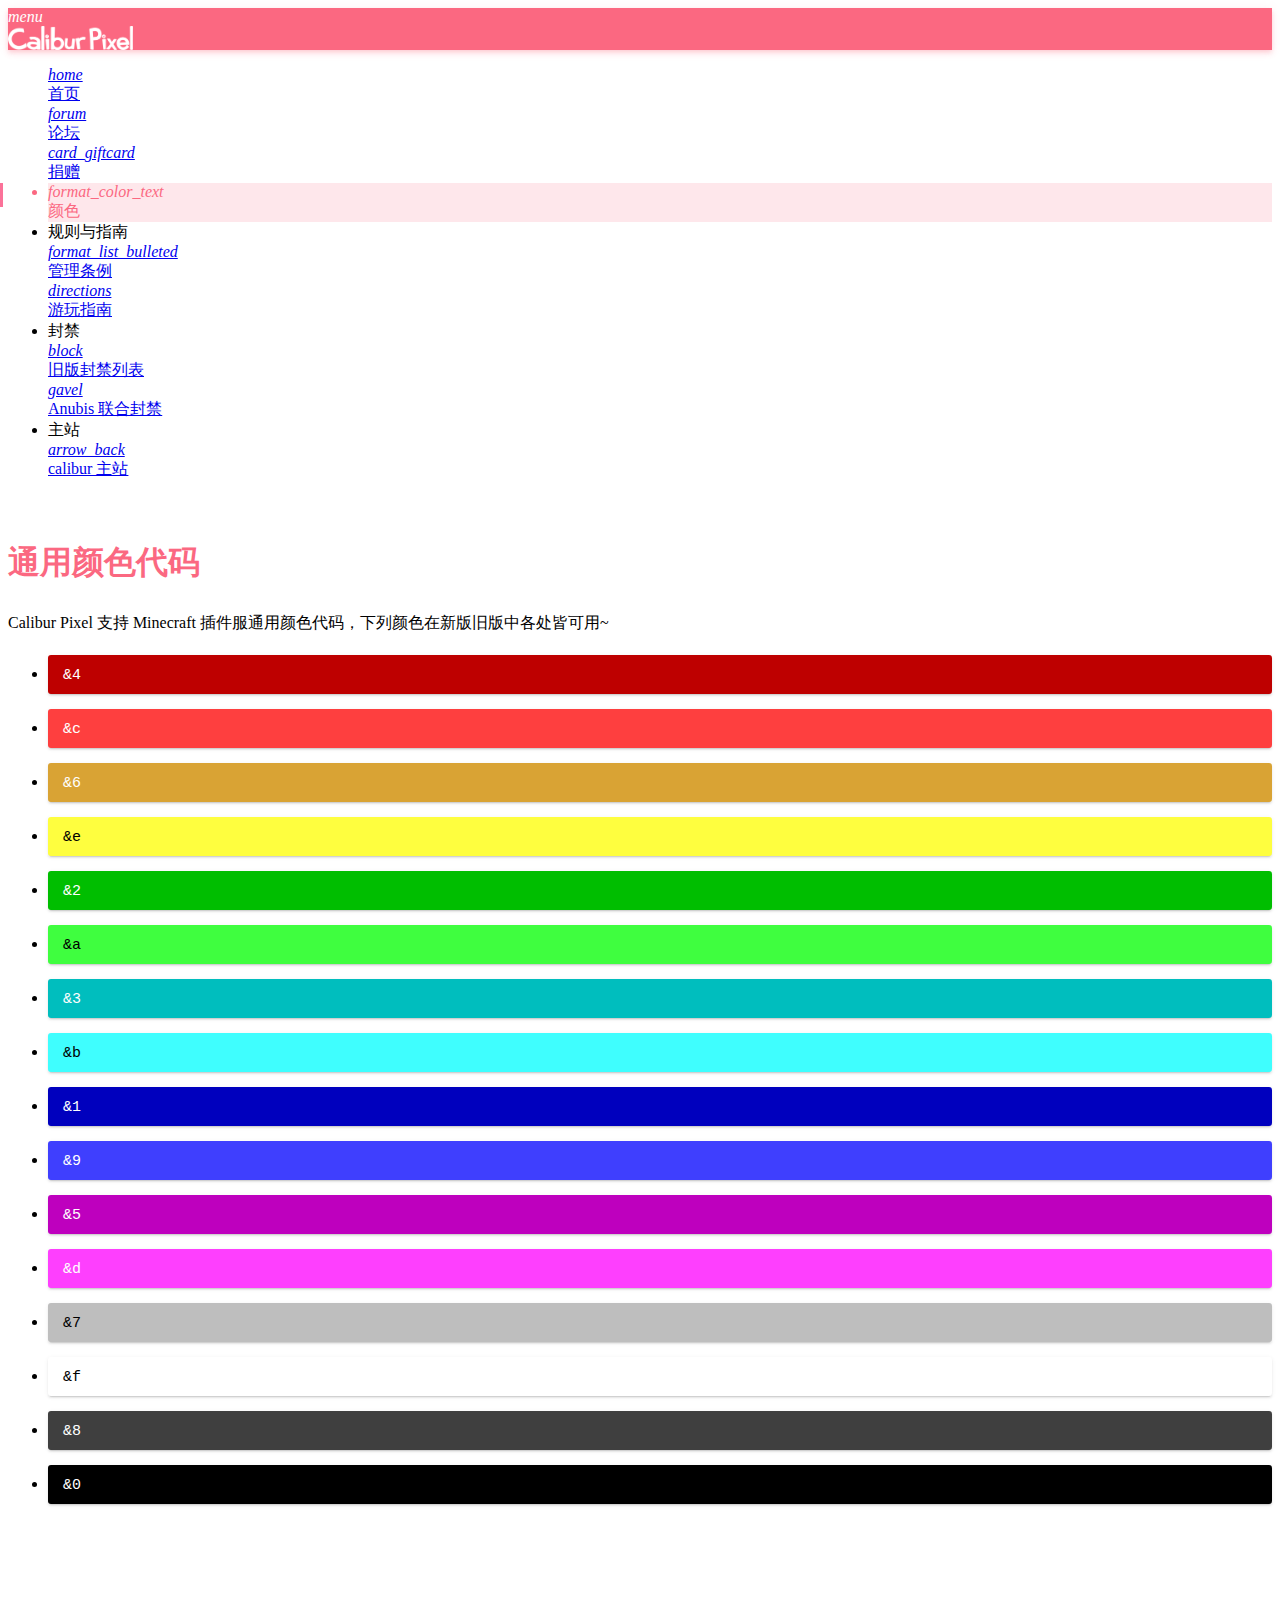
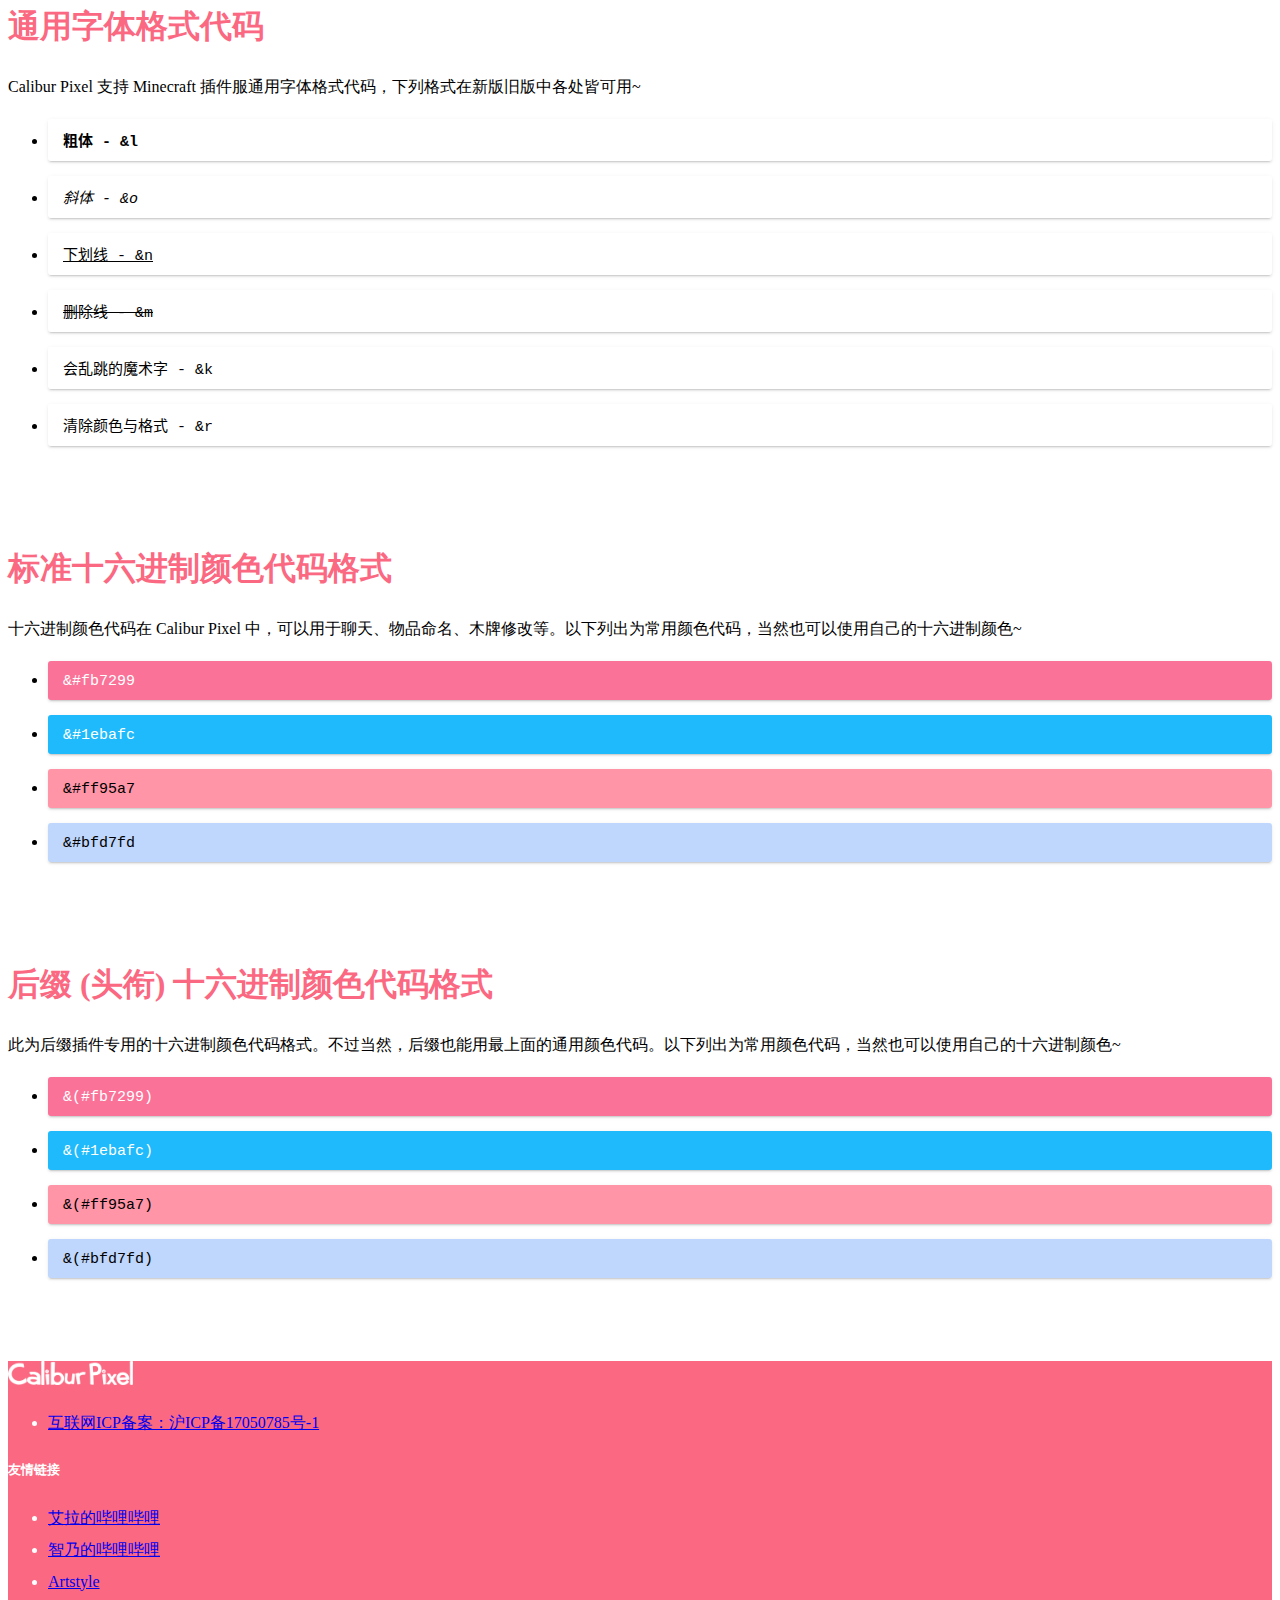
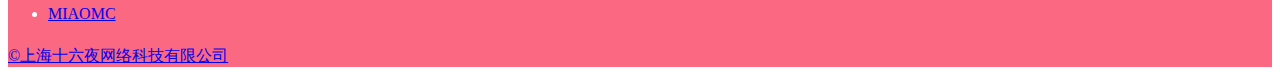
<file: color/index.html>
<!DOCTYPE html>
<html lang="zh">
<head>
  <meta charset="utf-8">
  <meta name="viewport" content="width=device-width,user-scalable=no,initial-scale=1,maximum-scale=1,minimum-scale=1,viewport-fit=cover">    <meta name="renderer" content="webkit"/>
  <meta name="force-rendering" content="webkit"/>
  <meta http-equiv="X-UA-Compatible" content="IE=edge,chrome=1"/>
  <meta name="referrer" content="no-referrer"/>
  <meta name="theme-color" content="#c43455">
  <title>颜色 - Calibur Pixel</title>
  <link href="../pics/logo.png" rel="shortcut icon">

  <!--  CSS-->
  <link href="https://cdn.staticfile.org/materialize/1.0.0/css/materialize.min.css" type="text/css" rel="stylesheet" media="screen,projection"/>
  <link href="https://cdn.staticfile.org/mdui/1.0.2/css/mdui.min.css" rel="stylesheet"/>
  <link href="../css/style1.css" type="text/css" rel="stylesheet" media="screen,projection"/>
</head>

<body class="mdui-appbar-with-toolbar mdui-theme-primary-calibur mdui-theme-accent-calibur mdui-theme-layout-auto mdui-drawer-body-left bodyooo">

<!--顶栏-->
<header class="mdui-appbar mdui-appbar-fixed">
  <div class="mdui-toolbar calibur-color-pink">
    <a data-target="nav-mobile" class="mdui-btn mdui-btn-icon mdui-ripple" mdui-drawer="{target:'#drawer',swipe:true}" mdui-tooltip="{content: '菜单'}"><i class="mdui-icon material-icons">menu</i></a>
    <!--a href="../"><img class="logo" src="../pics/logo.png"></a-->
    <a href="../"><img class="logo2" src="../pics/fontlogo-white.png"></a>
    </div>
    <div class="mdui-toolbar-spacer"></div>
</header>

<!--左侧drawer-->
    <div class="mdui-drawer" id="drawer">
      <ul class="mdui-list">
        <a href=".." li class="mdui-list-item mdui-ripple">
          <i class="mdui-list-item-icon mdui-icon material-icons">home</i>
          <div class="mdui-list-item-content">首页</div>
        </a>
        <a href="https://sakuranomiya.moe/t/calibur-pixel" target="_blank"
        li class="mdui-list-item mdui-ripple" >
          <i class="mdui-list-item-icon mdui-icon material-icons">forum</i>
          <div class="mdui-list-item-content">论坛</div>
        </a>
        <a href="../donation/" li  class="mdui-list-item mdui-ripple">
          <i class="mdui-list-item-icon mdui-icon material-icons">card_giftcard</i>
          <div class="mdui-list-item-content">捐赠</div>
        </a>
        <li class="mdui-list-item mdui-ripple mdui-list-item-active  mdui-text-color-theme">
          <i class="mdui-list-item-icon mdui-icon material-icons mdui-text-color-theme">format_color_text</i>
          <div class="mdui-list-item-content">颜色</div>
        </li>
        <li class="mdui-subheader">规则与指南</li>
        <a href="https://sakuranomiya.moe/d/57" target="_blank"
        li class="mdui-list-item mdui-ripple" >
          <i class="mdui-list-item-icon mdui-icon material-icons">format_list_bulleted</i>
          <div class="mdui-list-item-content">管理条例</div>
        </a>
        <a href="https://sakuranomiya.moe/d/65"  target="_blank"
        li class="mdui-list-item mdui-ripple" >
          <i class="mdui-list-item-icon mdui-icon material-icons">directions</i>
          <div class="mdui-list-item-content">游玩指南</div>
        </a>
        <li class="mdui-subheader">封禁</li>
        <a href="https://docs.qq.com/sheet/Bnr7N31xwOuZ38eCPg4WQ6DQ4cqzJz0AIrMh0BAjcE02IR2M2Z9BHe4A5kfk2KKqCR3cydNd1?c=B29A0F0" target="_blank" rel="noopener noreferrer" li class="mdui-list-item mdui-ripple" >
          <i class="mdui-list-item-icon mdui-icon material-icons">block</i>
          <div class="mdui-list-item-content">旧版封禁列表</div>
        </a>
        <a href="https://ban.hianubis.com" target="_blank" li class="mdui-list-item mdui-ripple" >
          <i class="mdui-list-item-icon mdui-icon material-icons">gavel</i>
          <div class="mdui-list-item-content">Anubis 联合封禁</div>
        </a>
        <li class="mdui-subheader">主站</li>
        <a href="https://www.calibur.tv" li class="mdui-list-item mdui-ripple" >
          <i class="mdui-list-item-icon mdui-icon material-icons">arrow_back</i>
          <div class="mdui-list-item-content">calibur 主站</div>
        </a>
    </div>

      <div class="container">
        <div class="section">
          <div class="row">
            <h1 class="mdui-text-color-theme calibur-chapter-title-first">通用颜色代码</h1>
              <p>Calibur Pixel 支持 Minecraft 插件服通用颜色代码，下列颜色在新版旧版中各处皆可用~</p>
              <div class="mdui-row-xs-1 mdui-row-sm-2 mdui-row-lg-4 color-guide-colors">
                <ul class="color-guide-colors">
                  <div class="mdui-col"><li style="background: #be0000" class="mdui-card mdui-hoverable"><div class="color-guide-text" style="color: white">&amp;4</div></li></div>
                  <div class="mdui-col"><li style="background: #fe3f3f" class="mdui-card mdui-hoverable"><div class="color-guide-text" style="color: white">&amp;c</div></li></div>
                  <div class="mdui-col"><li style="background: #D9A334" class="mdui-card mdui-hoverable"><div class="color-guide-text" style="color: white">&amp;6</div></li></div>
                  <div class="mdui-col"><li style="background: #fefe3f" class="mdui-card mdui-hoverable"><div class="color-guide-text" style="color: black">&amp;e</div></li></div>
                  <div class="mdui-col"><li style="background: #00be00" class="mdui-card mdui-hoverable"><div class="color-guide-text" style="color: white">&amp;2</div></li></div>
                  <div class="mdui-col"><li style="background: #3ffe3f" class="mdui-card mdui-hoverable"><div class="color-guide-text" style="color: black">&amp;a</div></li></div>
                  <div class="mdui-col"><li style="background: #00bebe" class="mdui-card mdui-hoverable"><div class="color-guide-text" style="color: white">&amp;3</div></li></div>
                  <div class="mdui-col"><li style="background: #3ffefe" class="mdui-card mdui-hoverable"><div class="color-guide-text" style="color: black">&amp;b</div></li></div>
                  <div class="mdui-col"><li style="background: #0000be" class="mdui-card mdui-hoverable"><div class="color-guide-text" style="color: white">&amp;1</div></li></div>
                  <div class="mdui-col"><li style="background: #3f3ffe" class="mdui-card mdui-hoverable"><div class="color-guide-text" style="color: white">&amp;9</div></li></div>
                  <div class="mdui-col"><li style="background: #be00be" class="mdui-card mdui-hoverable"><div class="color-guide-text" style="color: white">&amp;5</div></li></div>
                  <div class="mdui-col"><li style="background: #fe3ffe" class="mdui-card mdui-hoverable"><div class="color-guide-text" style="color: white">&amp;d</div></li></div>
                  <div class="mdui-col"><li style="background: #bebebe" class="mdui-card mdui-hoverable"><div class="color-guide-text" style="color: black">&amp;7</div></li></div>
                  <div class="mdui-col"><li style="background: #ffffff" class="mdui-card mdui-hoverable"><div class="color-guide-text" style="color: black">&amp;f</div></li></div>
                  <div class="mdui-col"><li style="background: #3f3f3f" class="mdui-card mdui-hoverable"><div class="color-guide-text" style="color: white">&amp;8</div></li></div>
                  <div class="mdui-col"><li style="background: #000000" class="mdui-card mdui-hoverable"><div class="color-guide-text" style="color: white">&amp;0</div></li></div>
                </ul>
              </div>
            <h1 class="mdui-text-color-theme calibur-chapter-title">通用字体格式代码</a></h2>
              <p>Calibur Pixel 支持 Minecraft 插件服通用字体格式代码，下列格式在新版旧版中各处皆可用~</p>
              <div class="mdui-row-xs-1 mdui-row-sm-2 mdui-row-lg-6 color-guide-colors">
                <ul class="color-guide-colors">
                  <div class="mdui-col"><li class="mdui-card mdui-hoverable"><div class="color-guide-text" style="font-weight: bolder;">粗体 - &amp;l</div></li></div>
                  <div class="mdui-col"><li class="mdui-card mdui-hoverable"><div class="color-guide-text" style="font-style: italic;">斜体 - &amp;o</div></li></div>
                  <div class="mdui-col"><li class="mdui-card mdui-hoverable"><div class="color-guide-text" style="text-decoration: underline;">下划线 - &amp;n</div></li></div>
                  <div class="mdui-col"><li class="mdui-card mdui-hoverable"><div class="color-guide-text" style="text-decoration: line-through;">删除线 - &amp;m</div></li></div>
                  <div class="mdui-col"><li class="mdui-card mdui-hoverable"><div class="color-guide-text">会乱跳的魔术字 - &amp;k</div></li></div>
                  <div class="mdui-col"><li class="mdui-card mdui-hoverable"><div class="color-guide-text">清除颜色与格式 - &amp;r</div></li></div>
                </ul>
              </div>
            <h1 class="mdui-text-color-theme calibur-chapter-title">标准十六进制颜色代码格式</a></h2>
              <p>十六进制颜色代码在 Calibur Pixel 中，可以用于聊天、物品命名、木牌修改等。以下列出为常用颜色代码，当然也可以使用自己的十六进制颜色~</p>
              <div class="mdui-row-xs-1 mdui-row-sm-2 mdui-row-lg-4 color-guide-colors">
                <ul class="color-guide-colors">
                  <div class="mdui-col"><li style="background: #fb7299" class="mdui-card mdui-hoverable"><div class="color-guide-text" style="color: white">&amp;#fb7299</div></li></div>
                  <div class="mdui-col"><li style="background: #1ebafc" class="mdui-card mdui-hoverable"><div class="color-guide-text" style="color: white">&amp;#1ebafc</div></li></div>
                  <div class="mdui-col"><li style="background: #ff95a7" class="mdui-card mdui-hoverable"><div class="color-guide-text" style="color: black">&amp;#ff95a7</div></li></div>
                  <div class="mdui-col"><li style="background: #bfd7fd" class="mdui-card mdui-hoverable"><div class="color-guide-text" style="color: black">&amp;#bfd7fd</div></li></div>
                </ul>
              </div>
            <h1 class="mdui-text-color-theme calibur-chapter-title">后缀 (头衔) 十六进制颜色代码格式</a></h2>
              <p>此为后缀插件专用的十六进制颜色代码格式。不过当然，后缀也能用最上面的通用颜色代码。以下列出为常用颜色代码，当然也可以使用自己的十六进制颜色~ </p>
              <div class="mdui-row-xs-1 mdui-row-sm-2 mdui-row-lg-4 color-guide-colors">
                <ul class="color-guide-colors">
                  <div class="mdui-col"><li style="background: #fb7299" class="mdui-card mdui-hoverable"><div class="color-guide-text" style="color: white">&amp;(#fb7299)</div></li></div>
                  <div class="mdui-col"><li style="background: #1ebafc" class="mdui-card mdui-hoverable"><div class="color-guide-text" style="color: white">&amp;(#1ebafc)</div></li></div>
                  <div class="mdui-col"><li style="background: #ff95a7" class="mdui-card mdui-hoverable"><div class="color-guide-text" style="color: black">&amp;(#ff95a7)</div></li></div>
                  <div class="mdui-col"><li style="background: #bfd7fd" class="mdui-card mdui-hoverable"><div class="color-guide-text" style="color: black">&amp;(#bfd7fd)</div></li></div>
                </ul>
              </div>
              <h1 class="mdui-text-color-theme calibur-chapter-title-first"> </h1>
          </div>
        </div>
        </div>

<!--白丝雪糕页脚-->
<footer class="page-footer mdui-color-theme">
  <div class="container">
    <div class="row">
      <div class="col l6 s12">
        <h5><img class="logo2" src="../pics/fontlogo-white.png"></h5>
        <ul>
        <li><a class="mdui-text-color-white-secondary links" href="http://beian.miit.gov.cn/">互联网ICP备案：沪ICP备17050785号-1</a></li>
        </ul>

      </div>
      <div class="col l3 s12">
        <h5 class="mdui-text-color-white-text bold">友情链接</h5>
        <ul>
          <li><a class="mdui-text-color-white-secondary links" href="https://space.bilibili.com/22807093">艾拉的哔哩哔哩</a></li>
            <li><a class="mdui-text-color-white-secondary links" href="https://space.bilibili.com/4702235">智乃的哔哩哔哩</a></li>
            <li><a class="mdui-text-color-white-secondary links" href="https://sakuranomiya.moe/t/artstyle">Artstyle</a></li>
            <li><a class="mdui-text-color-white-secondary links" href="https://www.miaomc.cn/">MIAOMC</a></li>
        </ul>
      </div>
    </div>
  </div>
  <div class="footer-copyright">
    <div class="container">
    <a class="mdui-text-color-white-text" href="https://www.calibur.tv/">©上海十六夜网络科技有限公司</a>
    </div>
</footer>


  <!--  脚本-->
  <script src="https://cdn.staticfile.org/jquery/3.6.0/jquery.min.js"></script>
  <script src="https://cdn.staticfile.org/materialize/1.0.0/js/materialize.min.js"></script>
  <script src="../js/init.js"></script>
  <script src="https://cdn.staticfile.org/mdui/1.0.2/js/mdui.min.js"></script>
</file>
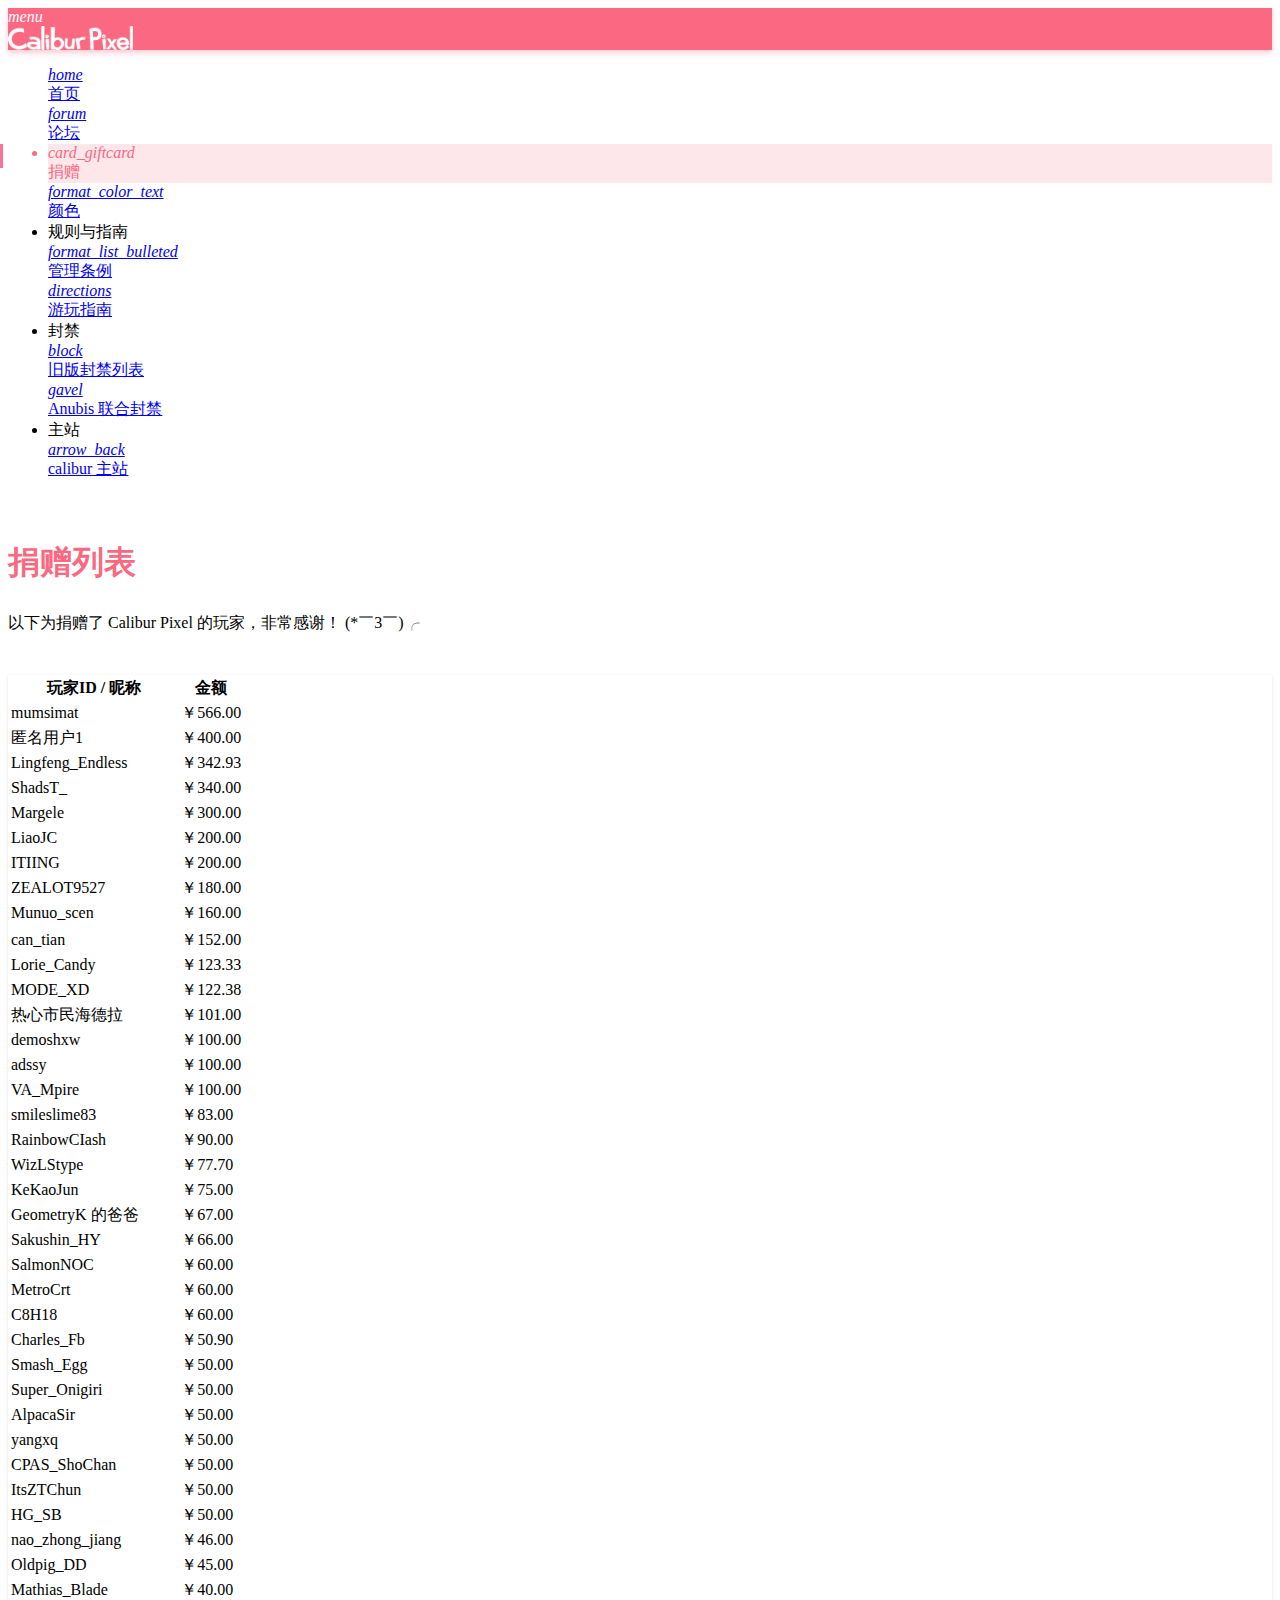
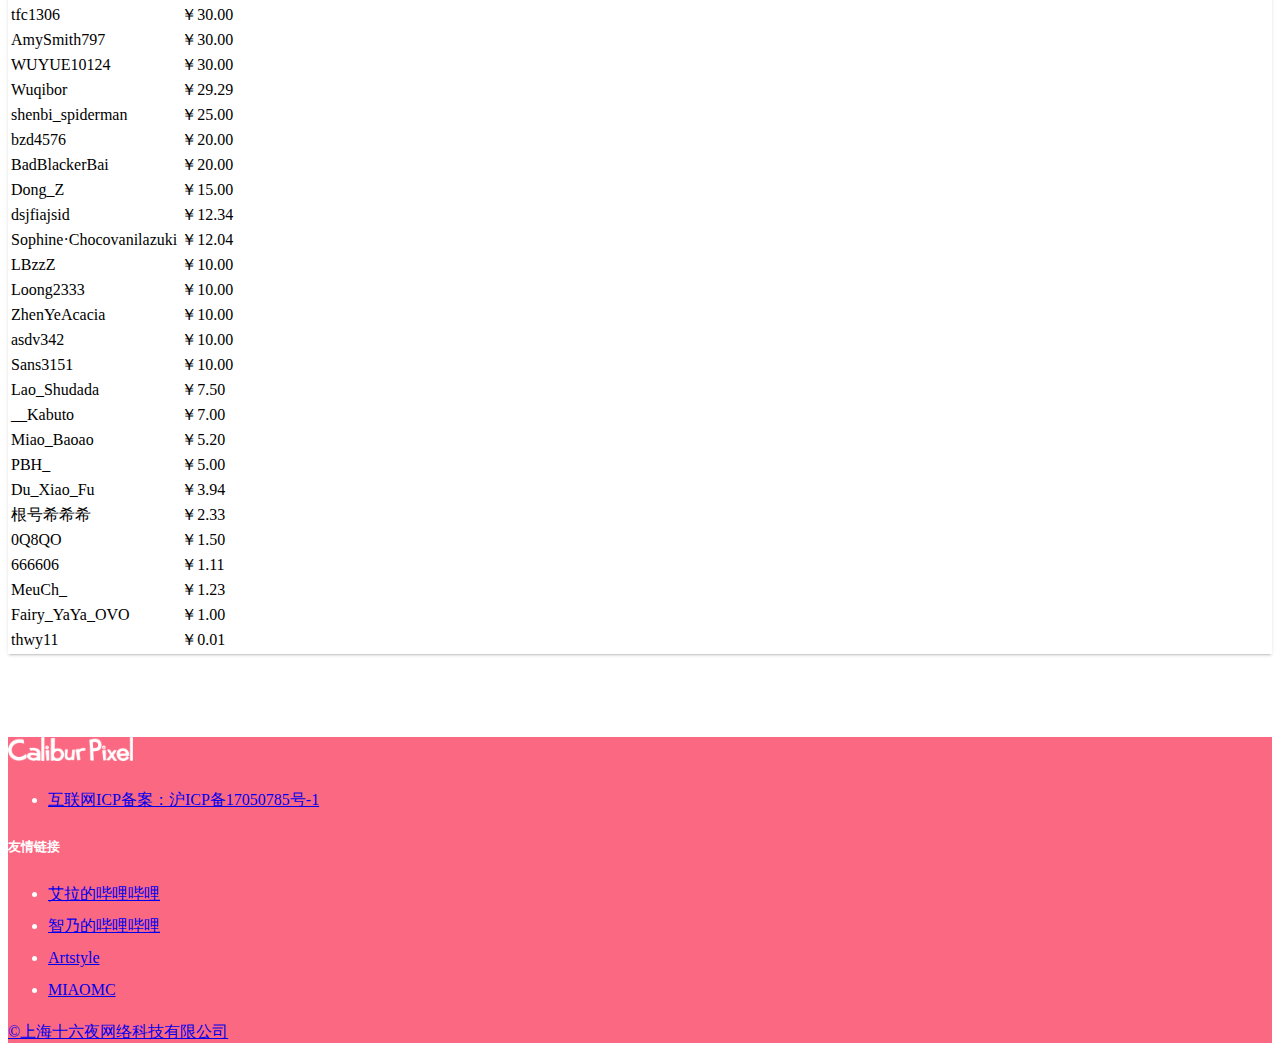
<file: donation/index.html>
<!DOCTYPE html>
<html lang="zh">
<head>
  <meta charset="utf-8">
  <meta name="viewport" content="width=device-width,user-scalable=no,initial-scale=1,maximum-scale=1,minimum-scale=1,viewport-fit=cover">    <meta name="renderer" content="webkit"/>
  <meta name="force-rendering" content="webkit"/>
  <meta http-equiv="X-UA-Compatible" content="IE=edge,chrome=1"/>
  <meta name="referrer" content="no-referrer"/>
  <meta name="theme-color" content="#c43455">
  <title>捐赠 - Calibur Pixel</title>
  <link href="../pics/logo.png" rel="shortcut icon">

  <!--  CSS-->
  <link href="https://cdn.staticfile.org/materialize/1.0.0/css/materialize.min.css" type="text/css" rel="stylesheet" media="screen,projection"/>
  <link href="https://cdn.staticfile.org/mdui/1.0.2/css/mdui.min.css" rel="stylesheet"/>
  <link href="../css/style1.css" type="text/css" rel="stylesheet" media="screen,projection"/>
</head>

<body class="mdui-appbar-with-toolbar mdui-theme-primary-calibur mdui-theme-accent-calibur mdui-theme-layout-auto mdui-drawer-body-left bodyooo">

<!--顶栏-->
<header class="mdui-appbar mdui-appbar-fixed">
  <div class="mdui-toolbar calibur-color-pink">
    <a data-target="nav-mobile" class="mdui-btn mdui-btn-icon mdui-ripple" mdui-drawer="{target:'#drawer',swipe:true}" mdui-tooltip="{content: '菜单'}"><i class="mdui-icon material-icons">menu</i></a>
    <!--a href="../"><img class="logo" src="../pics/logo.png"></a-->
    <a href="../"><img class="logo2" src="../pics/fontlogo-white.png"></a>
    </div>
    <div class="mdui-toolbar-spacer"></div>
</header>

<!--左侧drawer-->
    <div class="mdui-drawer" id="drawer">
      <ul class="mdui-list">
        <a href=".." li class="mdui-list-item mdui-ripple">
          <i class="mdui-list-item-icon mdui-icon material-icons">home</i>
          <div class="mdui-list-item-content">首页</div>
        </a>
        <a href="https://sakuranomiya.moe/t/calibur-pixel" target="_blank"
        li class="mdui-list-item mdui-ripple" >
          <i class="mdui-list-item-icon mdui-icon material-icons">forum</i>
          <div class="mdui-list-item-content">论坛</div>
        </a>
        <li class="mdui-list-item mdui-ripple mdui-list-item-active  mdui-text-color-theme">
          <i class="mdui-list-item-icon mdui-icon material-icons mdui-text-color-theme">card_giftcard</i>
          <div class="mdui-list-item-content">捐赠</div>
        </li>
        <a href="../color/" li  class="mdui-list-item mdui-ripple">
          <i class="mdui-list-item-icon mdui-icon material-icons">format_color_text</i>
          <div class="mdui-list-item-content">颜色</div>
        </a>
        <li class="mdui-subheader">规则与指南</li>
        <a href="https://sakuranomiya.moe/d/57" target="_blank"
        li class="mdui-list-item mdui-ripple" >
          <i class="mdui-list-item-icon mdui-icon material-icons">format_list_bulleted</i>
          <div class="mdui-list-item-content">管理条例</div>
        </a>
        <a href="https://sakuranomiya.moe/d/65"  target="_blank"
        li class="mdui-list-item mdui-ripple" >
          <i class="mdui-list-item-icon mdui-icon material-icons">directions</i>
          <div class="mdui-list-item-content">游玩指南</div>
        </a>
        <li class="mdui-subheader">封禁</li>
        <a href="https://docs.qq.com/sheet/Bnr7N31xwOuZ38eCPg4WQ6DQ4cqzJz0AIrMh0BAjcE02IR2M2Z9BHe4A5kfk2KKqCR3cydNd1?c=B29A0F0" target="_blank" rel="noopener noreferrer" li class="mdui-list-item mdui-ripple" >
          <i class="mdui-list-item-icon mdui-icon material-icons">block</i>
          <div class="mdui-list-item-content">旧版封禁列表</div>
        </a>
        <a href="https://ban.hianubis.com" target="_blank" li class="mdui-list-item mdui-ripple" >
          <i class="mdui-list-item-icon mdui-icon material-icons">gavel</i>
          <div class="mdui-list-item-content">Anubis 联合封禁</div>
        </a>
        <li class="mdui-subheader">主站</li>
        <a href="https://www.calibur.tv" li class="mdui-list-item mdui-ripple" >
          <i class="mdui-list-item-icon mdui-icon material-icons">arrow_back</i>
          <div class="mdui-list-item-content">calibur 主站</div>
        </a>
    </div>

      <div class="container">
        <div class="section">
          <div class="row">
            <h1 class="mdui-text-color-theme calibur-chapter-title-first">捐赠列表</h1>
              <p class="calibur-chapter-description">以下为捐赠了 Calibur Pixel 的玩家，非常感谢！ (*￣3￣)╭</p>
          <div class="mdui-table-fluid">
            <table class="mdui-table mdui-table-hoverable">
            <thead>
              <tr>
                  <th>玩家ID / 昵称</th>
                  <th>金额</th>
              </tr>
            </thead>
    
            <tbody>
              <tr>
                <td>mumsimat</td>
                <td>￥566.00</td>
              </tr>
              <tr>
                <td>匿名用户1</td>
                <td>￥400.00</td>
              </tr>
              <tr>
                <td>Lingfeng_Endless</td>
                <td>￥342.93</td>
              </tr>
              <tr>
                <td>ShadsT_</td>
                <td>￥340.00</td>
              </tr>
              <tr>
                <td>Margele</td>
                <td>￥300.00</td>
              </tr>
              <tr>
                <td>LiaoJC</td>
                <td>￥200.00</td>
              </tr>
              <tr>
                <td>ITIING</td>
                <td>￥200.00</td>
              </tr>
              <tr>
                <td>ZEALOT9527</td>
                <td>￥180.00</td>
              </tr>
              <tr>
                <td>Munuo_scen</td>
                <td>￥160.00</td>
              </tr>
              <tr>
              <tr>
                <td>can_tian</td>
                <td>￥152.00</td>
              </tr>
                <td>Lorie_Candy</td>
                <td>￥123.33</td>
              </tr>
              <tr>
                <td>MODE_XD</td>
                <td>￥122.38</td>
              </tr>
              <tr>
                <td>热心市民海德拉</td>
                <td>￥101.00</td>
              </tr>
              <tr>
                <td>demoshxw</td>
                <td>￥100.00</td>
              </tr>
              <tr>
                <td>adssy</td>
                <td>￥100.00</td>
              </tr>
              <tr>
                <td>VA_Mpire</td>
                <td>￥100.00</td>
              </tr>
              <tr>
                <td>smileslime83</td>
                <td>￥83.00</td>
              </tr>
              <tr>
                <td>RainbowCIash</td>
                <td>￥90.00</td>
              </tr>
              <tr>
                <td>WizLStype</td>
                <td>￥77.70</td>
              </tr>
              <tr>
                <td>KeKaoJun</td>
                <td>￥75.00</td>
              </tr>
              <tr>
                <td>GeometryK 的爸爸</td>
                <td>￥67.00</td>
              </tr>
              <tr>
                <td>Sakushin_HY</td>
                <td>￥66.00</td>
              </tr>
              <tr>
                <td>SalmonNOC</td>
                <td>￥60.00</td>
              </tr>
              <tr>
                <td>MetroCrt</td>
                <td>￥60.00</td>
              </tr>
              <tr>
                <td>C8H18</td>
                <td>￥60.00</td>
              </tr>
              <tr>
                <td>Charles_Fb</td>
                <td>￥50.90</td>
              </tr>
              <tr>
                <td>Smash_Egg</td>
                <td>￥50.00</td>
              </tr>
              <tr>
                <td>Super_Onigiri</td>
                <td>￥50.00</td>
              </tr>
              <tr>
                <td>AlpacaSir</td>
                <td>￥50.00</td>
              </tr>
              <tr>
                <td>yangxq</td>
                <td>￥50.00</td>
              </tr>
              <tr>
                <td>CPAS_ShoChan</td>
                <td>￥50.00</td>
              </tr>
              <tr>
                <td>ItsZTChun</td>
                <td>￥50.00</td>
              </tr>
              <tr>
                <td>HG_SB</td>
                <td>￥50.00</td>
              </tr>
              <tr>
                <td>nao_zhong_jiang</td>
                <td>￥46.00</td>
              </tr>
              <tr>
                <td>Oldpig_DD</td>
                <td>￥45.00</td>
              </tr>
              <tr>
                <td>Mathias_Blade</td>
                <td>￥40.00</td>
              </tr>
              <tr>
                <td>tfc1306</td>
                <td>￥30.00</td>
              </tr>
              <tr>
                <td>AmySmith797</td>
                <td>￥30.00</td>
              </tr>
              <tr>
                <td>WUYUE10124</td>
                <td>￥30.00</td>
              </tr>
              <tr>
                <td>Wuqibor</td>
                <td>￥29.29</td>
              </tr>
              <tr>
                <td>shenbi_spiderman</td>
                <td>￥25.00</td>
              </tr>
              <tr>
                <td>bzd4576</td>
                <td>￥20.00</td>
              </tr>
              <tr>
                <td>BadBlackerBai</td>
                <td>￥20.00</td>
              </tr>
              <tr>
                <td>Dong_Z</td>
                <td>￥15.00</td>
              </tr>
              <tr>
                <td>dsjfiajsid</td>
                <td>￥12.34</td>
              </tr>
              <tr>
                <td>Sophine·Chocovanilazuki</td>
                <td>￥12.04</td>
              </tr>
              <tr>
                <td>LBzzZ</td>
                <td>￥10.00</td>
              </tr>
              <tr>
                <td>Loong2333</td>
                <td>￥10.00</td>
              </tr>
              <tr>
                <td>ZhenYeAcacia</td>
                <td>￥10.00</td>
              </tr>
              <tr>
                <td>asdv342</td>
                <td>￥10.00</td>
              </tr>
              <tr>
                <td>Sans3151</td>
                <td>￥10.00</td>
              </tr>
              <tr>
                <td>Lao_Shudada</td>
                <td>￥7.50</td>
              </tr>
              <tr>
                <td>__Kabuto</td>
                <td>￥7.00</td>
              </tr>
              <tr>
                <td>Miao_Baoao</td>
                <td>￥5.20</td>
              </tr>
              <tr>
                <td>PBH_</td>
                <td>￥5.00</td>
              </tr>
              <tr>
                <td>Du_Xiao_Fu</td>
                <td>￥3.94</td>
              </tr>
              <tr>
                <td>根号希希希</td>
                <td>￥2.33</td>
              </tr>
              <tr>
                <td>0Q8QO</td>
                <td>￥1.50</td>
              </tr>
              <tr>
                <td>666606</td>
                <td>￥1.11</td>
              </tr>
              <tr>
                <td>MeuCh_</td>
                <td>￥1.23</td>
              </tr>
              <tr>
                <td>Fairy_YaYa_OVO</td>
                <td>￥1.00</td>
              </tr>
              <tr>
                <td>thwy11</td>
                <td>￥0.01</td>
              </tr>
            </tbody>
          </table>
          </div>
          <h1 class="mdui-text-color-theme calibur-chapter-title-first"> </h1>
          </div>
        </div>
        </div>

<!--白丝雪糕页脚-->
<footer class="page-footer mdui-color-theme">
  <div class="container">
    <div class="row">
      <div class="col l6 s12">
        <h5><img class="logo2" src="../pics/fontlogo-white.png"></h5>
        <ul>
        <li><a class="mdui-text-color-white-secondary links" href="http://beian.miit.gov.cn/">互联网ICP备案：沪ICP备17050785号-1</a></li>
        </ul>

      </div>
      <div class="col l3 s12">
        <h5 class="mdui-text-color-white-text bold">友情链接</h5>
        <ul>
          <li><a class="mdui-text-color-white-secondary links" href="https://space.bilibili.com/22807093">艾拉的哔哩哔哩</a></li>
            <li><a class="mdui-text-color-white-secondary links" href="https://space.bilibili.com/4702235">智乃的哔哩哔哩</a></li>
            <li><a class="mdui-text-color-white-secondary links" href="https://sakuranomiya.moe/t/artstyle">Artstyle</a></li>
            <li><a class="mdui-text-color-white-secondary links" href="https://www.miaomc.cn/">MIAOMC</a></li>
        </ul>
      </div>
    </div>
  </div>
  <div class="footer-copyright">
    <div class="container">
    <a class="mdui-text-color-white-text" href="https://www.calibur.tv/">©上海十六夜网络科技有限公司</a>
    </div>
</footer>


  <!--  脚本-->
  <script src="https://cdn.staticfile.org/jquery/3.6.0/jquery.min.js"></script>
  <script src="https://cdn.staticfile.org/materialize/1.0.0/js/materialize.min.js"></script>
  <script src="../js/init.js"></script>
  <script src="https://cdn.staticfile.org/mdui/1.0.2/js/mdui.min.js"></script>
</file>
<file: css/style1.css>
@media (prefers-color-scheme: dark) {
  html {
    color-scheme: dark;
  }
}

nav ul a,
nav .brand-logo {
  color: #FFFFFF;
}

p {
  line-height: 2rem;
}

.sidenav-trigger {
  color: #FFFFFF;
}

.parallax-container {
  min-height: 380px;
  line-height: 0;
  height: auto;
  color: rgba(255,255,255,.9);
  display: flex;
  flex-direction: column;
  justify-content: center;
  align-items: center;
}
  .parallax-container .section {
    width: 100%;
  }

@media only screen and (max-width : 992px) {
  .parallax-container .section {
    position: absolute;
    top: 40%;
  }
  #index-banner .section {
    top: 10%;
  }
}

@media only screen and (max-width : 600px) {
  #index-banner .section {
    top: 0;
  }
}

.icon-block {
  padding: 0 15px;
}
.icon-block .material-icons {
  font-size: inherit;
}

footer.page-footer {
  margin: 0;
}

.calimd-appbar {
  box-shadow: 0 2px 16px 0px #fb68817a
}

.mdui-theme-primary-calibur .mdui-color-theme {
  color: #fff !important;
  background-color: #fb6881 !important;
}

.mdui-theme-accent-calibur .mdui-color-theme-accent {
  color: #fff !important;
  background-color: #fb6881 !important;
}

.calibur-color-pink {
  color: #fff !important;
  background-color: #fb6881 !important;
}

.mdui-theme-primary-calibur .mdui-text-color-theme {
  color: #fb6881 !important;
}

.bold {
  font-weight: bold;
}

.mdui-tab .mdui-tab-active {
  color: #fb6881 !important;
}

.mdui-checkbox input[type=checkbox]:checked+.mdui-checkbox-icon::after {
  background-color: #fb6881 !important;
  border-color: #fb6881 !important;
  border-top-color: #fb6881 !important;
  border-right-color: #fb6881 !important;
  border-bottom-color: #fb6881 !important;
  border-left-color: #fb6881 !important;
}

.mdui-radio-icon::before {
  background-color: #fb6881 !important
}

.mdui-radio input[type=radio]:checked+.mdui-radio-icon {
  border-color: #fb6881 !important;
  border-top-color: #fb6881 !important;
  border-right-color: #fb6881 !important;
  border-bottom-color: #fb6881 !important;
  border-left-color: #fb6881 !important;
}

.mdui-tab-indicator {
  background-color: #fb6881 !important
}


iframe{
  flex: 1;
  height: 100%;
  width: 100%;
  background: #212224;
  margin: 0;
  border: 0;
}

.mdui-appbar {
  box-shadow: 0 2px 4px -1px rgb(251 104 129 / 20%), 0 4px 5px 0 rgb(251 104 129 / 14%), 0 1px 10px 0 rgb(251 104 129 / 12%);
}

.mdui-card {
  box-shadow: 0 3px 1px -2px rgb(0 0 0 / 10%), 0 2px 2px 0 rgb(0 0 0 / 7%), 0 1px 5px 0 rgb(0 0 0 / 6%);
}

.mdui-hoverable:focus, .mdui-hoverable:hover {
  box-shadow: 0 5px 5px -3px rgb(0 0 0 / 10%), 0 8px 10px 1px rgb(0 0 0 / 7%), 0 3px 14px 2px rgb(0 0 0 / 6%);
}

.mdui-btn-raised {
  box-shadow: 0 3px 1px -2px rgb(0 0 0 / 10%), 0 2px 2px 0 rgb(0 0 0 / 7%), 0 1px 5px 0 rgb(0 0 0 / 6%);
}

.mdui-btn-raised:hover {
  box-shadow: 0 2px 4px -1px rgb(0 0 0 / 10%), 0 4px 5px 0 rgb(0 0 0 / 7%), 0 1px 10px 0 rgb(0 0 0 / 6%);
}

.mdui-table-fluid {
  box-shadow: 0 3px 1px -2px rgb(0 0 0 / 10%), 0 2px 2px 0 rgb(0 0 0 / 7%), 0 1px 5px 0 rgb(0 0 0 / 6%);
}

.tabcontainer{
  padding-top: 100px;
  padding-left: 100px;
  padding-bottom: 100px;
  }

.youcantselect{
  user-select: none;
}

.logo{
  display: block;
  width: 32px;
  height: 32px;
  line-height: 32px;
}

.logo2{
  display: block;
  line-height: 32px;
  width: auto;
  height: 24px;
}

.bodyooo{
  overflow-x: hidden;
}

.howtocenter{
  margin: 0 auto;
}

.biglogo{
  padding-top: 1.5rem;
  width:90%;
  height: auto;
  
}

.biglogoson{
  max-width: 100%;
  max-height: 100%;
  margin: 0 auto;
  filter: drop-shadow(0 0.2rem 0.75rem #fb7881);
}

.shadowtext{
  text-shadow: 0 0 0.6rem #fb7881;
}

.headtext2{
  font-size: 1.2rem;
  line-height: 2rem;
  padding-top: 20px;
}

.links{
  line-height: 2rem;
}

.calibur-chapter-title {
padding: 80px 0 0 0;
}

.calibur-chapter-title-first {
padding: 40px 0 0 0;
}

.calibur-chapter-description {
  padding: 0 0 20px 0;
}

.color-guide-text {
	font-size: 15px;
	font-family: 'JetBrains Mono','Ubuntu Mono','Cascadia Code PL','Menlo','Consolas','Source Code Pro','Monaco','Noto Mono','Nimbus Mono L','Courier New', 'Microsoft YaHei UI', 'Microsoft YaHei', 'Noto Sans CJK SC', 'Fuck Simsun No Simsun', monospace;
}

.color-guide-colors li {
	border-radius: 3px;
	padding: 10px 15px;
	margin-bottom: 15px;
}

.mdui-list-item-active {
  background-color: rgba(251,104,129,.16);
}

.mdui-list-item-active::before {
  content: '';
  display: block;
  height: 24px;
  width: 3px;
  background-color: #fb7299;
  position: absolute;
  left: 0px;
}
</file>
